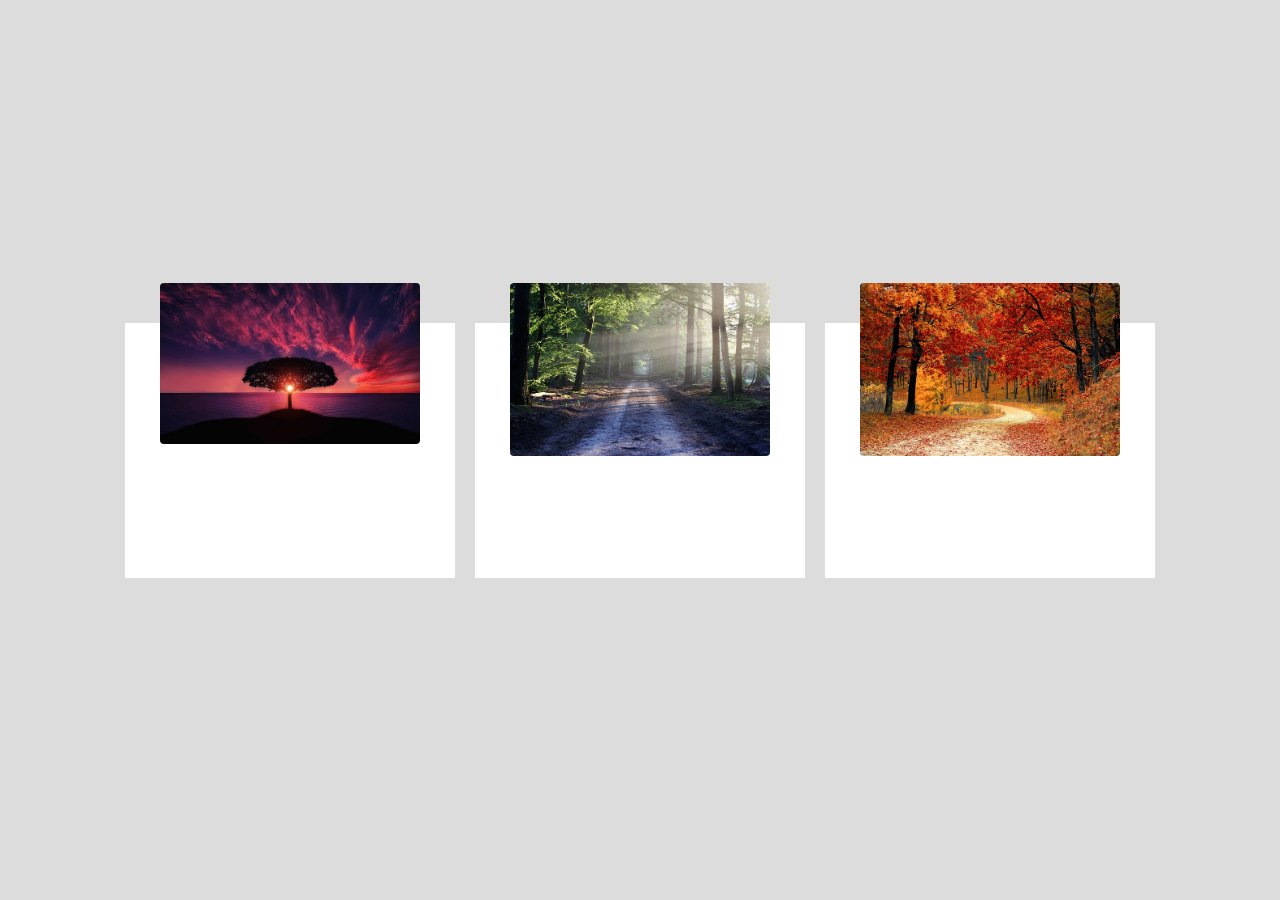
<file: index.html>
<!DOCTYPE html>
<html lang="en">
<head>
    <meta charset="UTF-8">
    <meta http-equiv="X-UA-Compatible" content="IE=edge">
    <meta name="viewport" content="width=device-width, initial-scale=1.0">
    <link rel="stylesheet" href="style.css">
<title>Responsive Box Model Using CSS Flex</title>
</head>
<body>

<div class="container">
    <div class="card">
        <div class="imgBx">
            <img src="images/image01.jpg" alt="">
        </div>
        <div class="content">
            <h2>Card Un</h2>
            <p>Lorem ipsum dolor sit amet consectetur adipisicing elit. Nostrum est repellat ipsa iste voluptates voluptas sunt saepe in et rem eum laboriosam, doloribus officia.</p>
        </div>
    </div>

    <div class="card">
        <div class="imgBx">
            <img src="images/image02.jpg" alt="">
        </div>

        <div class="content">
            <h2>Card deux</h2>
            <p>Lorem ipsum dolor sit amet consectetur adipisicing elit. Nostrum est repellat ipsa iste voluptates voluptas sunt saepe in et rem eum laboriosam, doloribus officia.</p>
        </div>
    </div>

    <div class="card">
        <div class="imgBx">
            <img src="images/image03.jpg" alt="">
        </div>

        <div class="content">
            <h2>Card trois</h2>
            <p>Lorem ipsum dolor sit amet consectetur adipisicing elit. Nostrum est repellat ipsa iste voluptates voluptas sunt saepe in et rem eum laboriosam, doloribus officia.</p>
        </div>
    </div>
</div>

</body>
</html>
</file>
<file: style.css>
@import url('https://fonts.googleapis.com/css?family=Poppins:100,200,380,480,500,600');
*{
    margin: 0;
    padding: 0;
    font-family: "Poppins", sans-serif;
}

html, body {
width: 100%;
height: 100%;}

body {
display:flex;
justify-content: center;
align-items: center;
background: #dcdcdc;
}

.container{
    position: relative;
    width: 1100px;
    display: flex;
    justify-content: center;
    align-items: center;
    flex-wrap: wrap;
    padding: 30px;
}

.container .card {
position: relative;
max-width: 300px;
height: 215px;
background-color:white;
margin: 30px 10px;
padding: 20px 15px;
display: flex;
flex-direction: column;
box-shadow: 0 5px 202px rgba(0,0,0,0,5);
transition: 0.3s ease-in-out;
}

.container .card:hover { height: 420px;}

.container .card .imgBx {
position: relative;
width: 260px;
height: 260px;
top: -60px;
left: 20px;
z-index: 1;
box-shadow: 0 5px 20px rgba(0,0,0,0,5);
}

.container .card .imgBx img {
max-width: 100%;
border-radius: 4px;
}

.container .card .content { position: relative;
 margin-top: -140px;
  padding: 10px 15px;
   text-align:center;
    color: #111; 
    visibility: hidden;
     opacity: 0;
      transition: 0.3s ease-in-out;
  }

.container .card:hover .content { visibility: visible; opacity: 1;
margin-top:-40px;
 transition-delay: 0.3s;}
</file>
